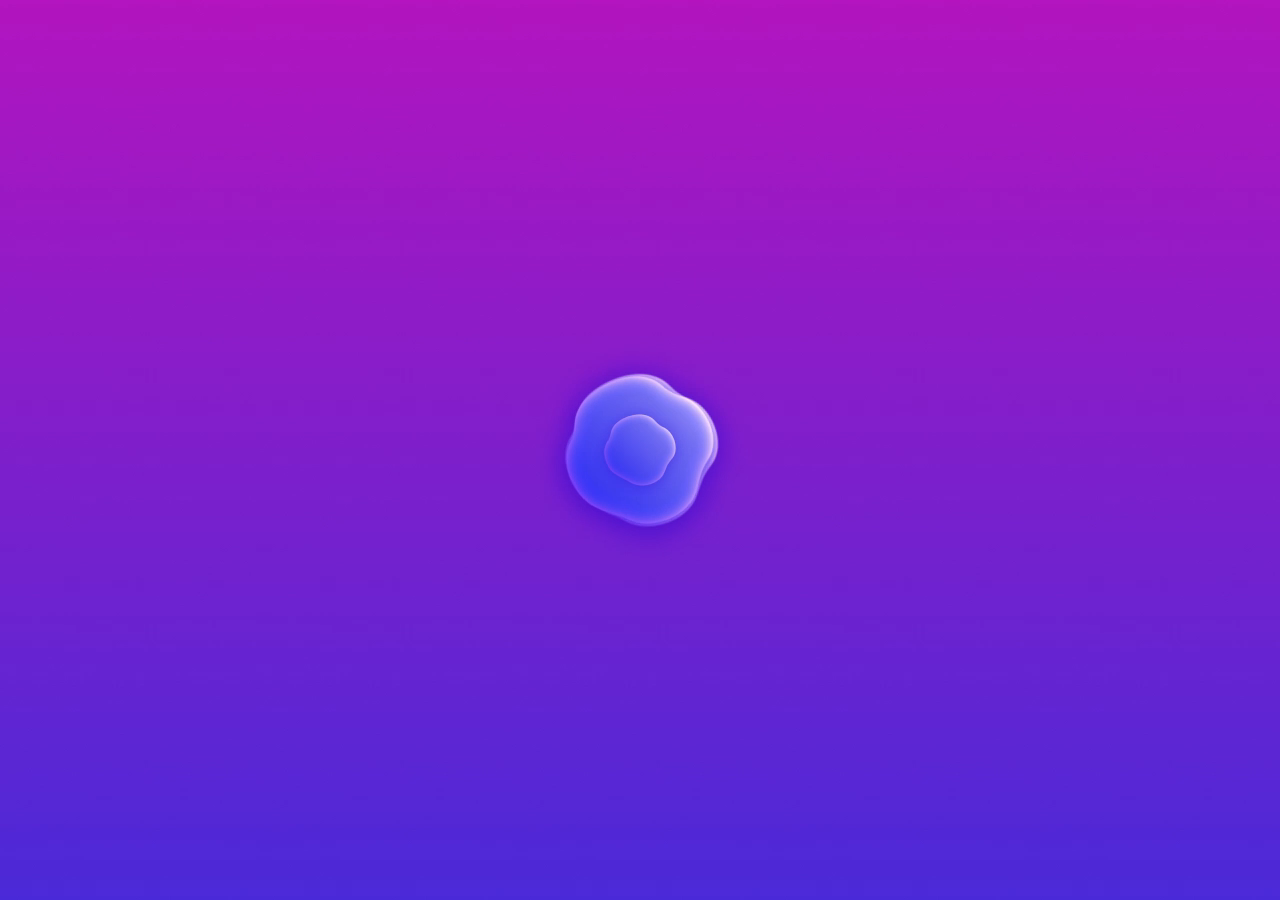
<file: index.html>
<!DOCTYPE html>
<html>
    <head>
        <link rel="stylesheet" href="./css/loading_screen.css"/>

        <title>Shift Appens</title>
    </head>

    <body>
        <video id="vid" autoplay muted playsinline>
            <source src="./images/video/loading page.mp4" type="video/mp4">
            Your browser does not support HTML5 video.
        </video>
    </body>
    <script type="text/javascript">
        video = document.getElementById("vid");
        video.addEventListener('ended',function() {       
        window.location.href = 'landing_page';})
    </script>
</html>
</file>
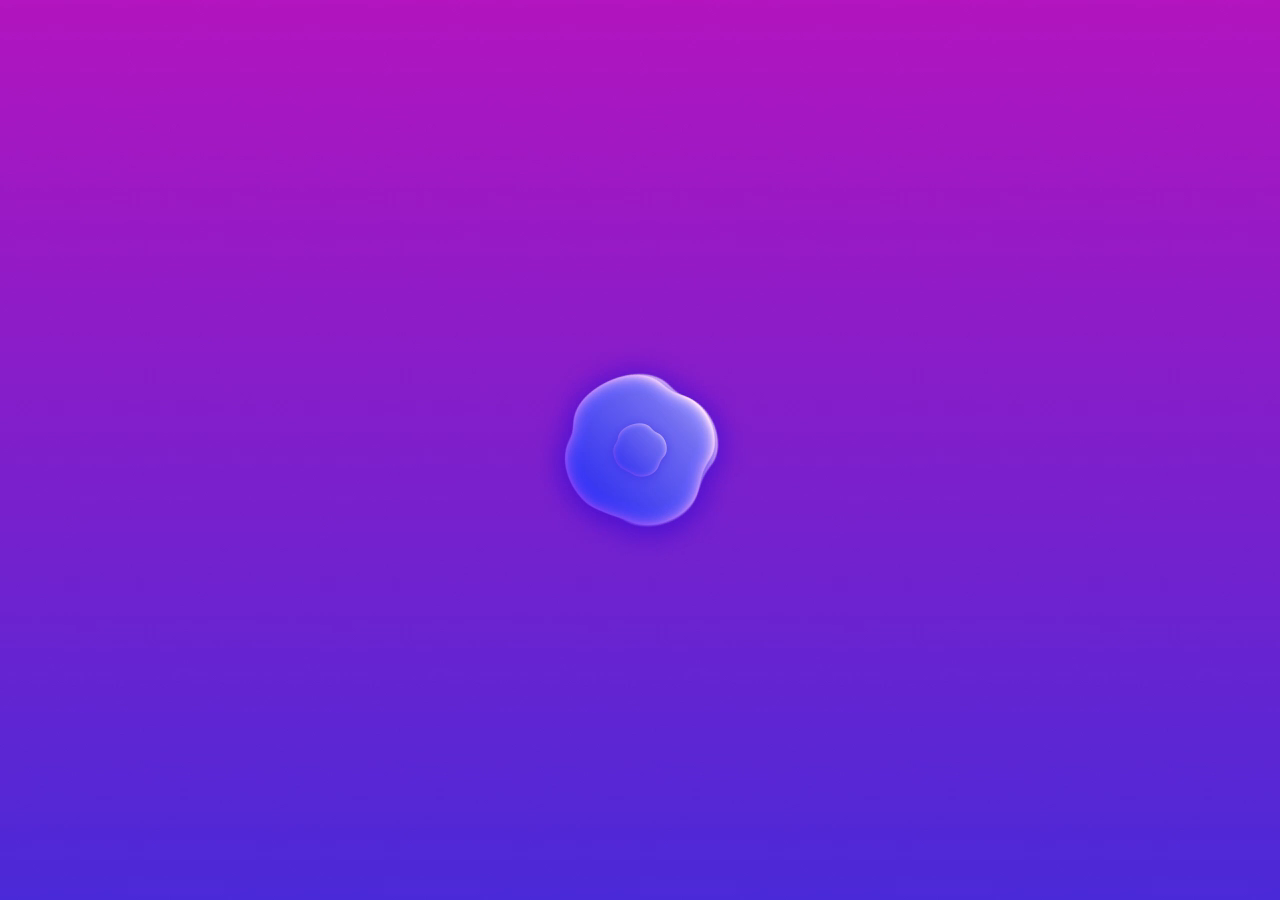
<file: loading_screen.html>
<!DOCTYPE html>
<html>
    <head>
        <link rel="stylesheet" href="./css/loading_screen.css"/>

        <title>Shift Appens</title>
    </head>

    <body>
        <video id="vid" autoplay muted>
            <source src="./images/video/loading page.mp4" type="video/mp4">
            Your browser does not support HTML5 video.
        </video>
    </body>
    <script type="text/javascript">
        video = document.getElementById("vid");
        video.addEventListener('ended',function() {       
        window.location.href = './landing_page.html';})
    </script>
</html>
</file>
<file: css/loading_screen.css>
#vid {
  width: 100vw;
  height: 100vh;
  object-fit: cover;
  position: absolute;
  top: 0;
  left: 0;
}
</file>
